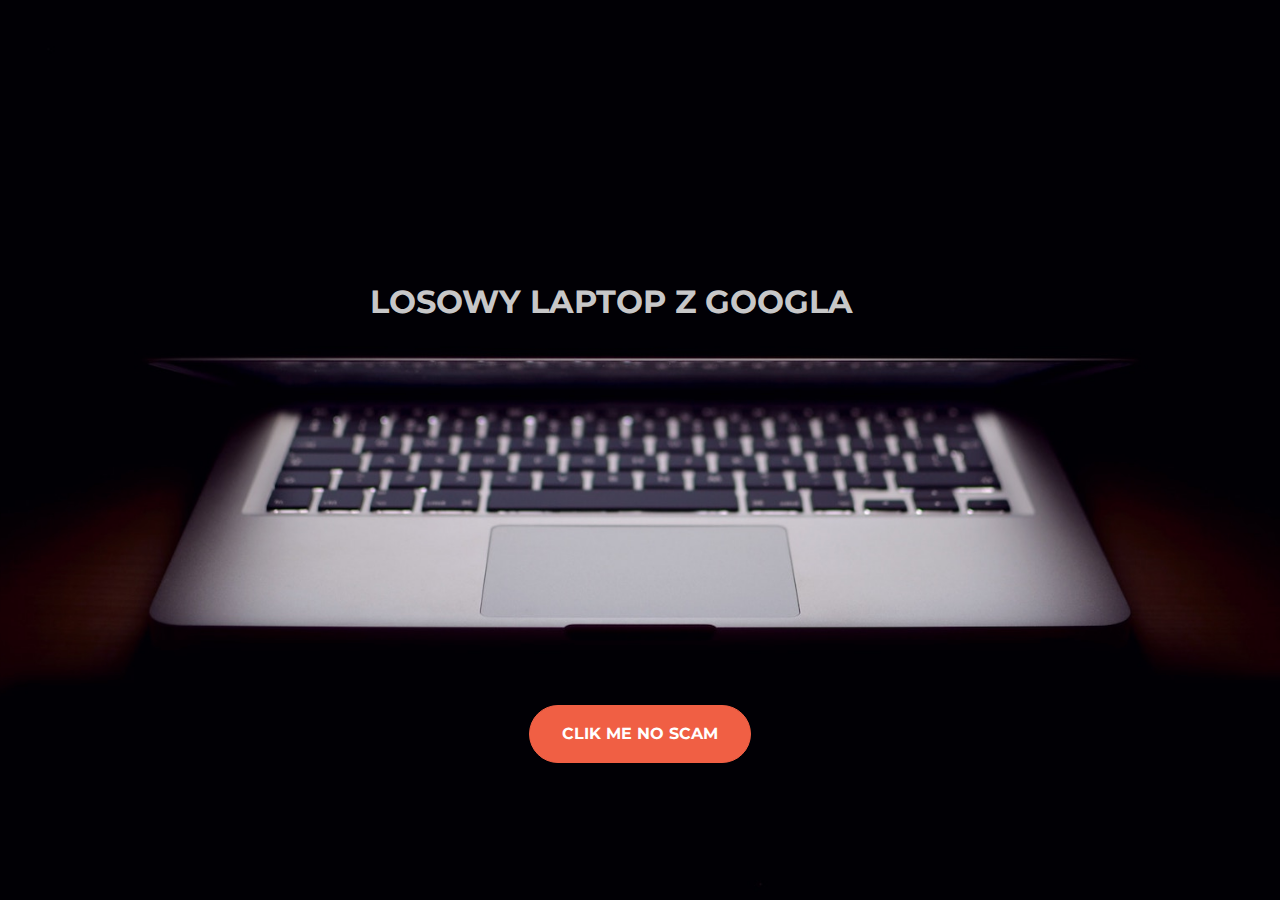
<file: index.html>
<!DOCTYPE html>
<html>
  <head>
    <title>Startup</title>

    <!-- Google Fonts -->
    <link href="https://fonts.googleapis.com/css?family=Montserrat" rel="stylesheet">


    <!-- Bootstrap -->
    <link rel="stylesheet" href="https://stackpath.bootstrapcdn.com/bootstrap/4.3.1/css/bootstrap.min.css" integrity="sha384-ggOyR0iXCbMQv3Xipma34MD+dH/1fQ784/j6cY/iJTQUOhcWr7x9JvoRxT2MZw1T" crossorigin="anonymous">
    <!-- stylesheet -->
    <link href="style.css" rel="stylesheet">

    <!-- Begin Mailchimp Signup Form -->
    <link href="//cdn-images.mailchimp.com/embedcode/classic-10_7.css" rel="stylesheet" type="text/css">
    <style type="text/css">
      #mc_embed_signup{ clear:left; font:14px Helvetica,Arial,sans-serif; }
      /* Add your own Mailchimp form style overrides in your site stylesheet or in this style block.
        We recommend moving this block and the preceding CSS link to the HEAD of your HTML file. */
    </style>
  </head>
  <body>
    <header class="startup text-center text-white d-flex">
      <div class="container my-auto">
        <div class="row">
          <div class="col-lg-12 my-auto">

           
                <div id="mc_embed_signup">
                <form action="https://gmail.us3.list-manage.com/subscribe/post?u=5d7a388788eea6a6b4f26d909&amp;id=1886fea8bc" method="post" id="mc-embedded-subscribe-form" name="mc-embedded-subscribe-form" class="validate" target="_blank" novalidate>
                    <div id="mc_embed_signup_scroll">
                </div>	<div id="mce-responses" class="clear">
                    <div class="response" id="mce-error-response" style="display:none"></div>
                    <div class="response" id="mce-success-response" style="display:none"></div>
                  </div>    <!-- real people should not fill this in and expect good things - do not remove this or risk form bot signups-->
                    <div style="position: absolute; left: -5000px;"  aria-hidden="true"><input type="text" name="b_5d7a388788eea6a6b4f26d909_1886fea8bc" tabindex="-1" value=""></div>
                    <div class="clear"><input type="submit" class="btn btn-primary btn-xl" value="clik me no scam" name="subscribe" id="mc-embedded-subscribe" class="button"></div>
                    </div>
                </form>
                </div>

<!--End mc_embed_signup-->
            <h1 class="text-uppercase faded">
              <strong>losowy laptop z googla</strong>
            </h1>
            <hr>
          </div>
          <div class="col-lg-12 my-auto">
          </div>
        </div>
      </div>
    </header>

  </body>

</html>
</file>
<file: style.css>
body,
html {
  width: 100%;
  height: 100%; 
}

body {
  font-family: 'Montserrat', sans-serif;
}

hr {
  max-width: 65px;
  border-width: 3px;
  border-color: #F05F44; 
}

.faded {
  color: rgba(255, 255, 255, 0.8); 
  position: relative;
  left: 300px;
  top: -80px;
}

header.startup {
  background-position: center;
  background-image: url("header.jpg");
  background-size: cover;
  height: 100%;
}

header.startup hr {
  margin-top: 200px;
  margin-bottom: 30px; 
}

header.startup h1 {
  font-size: 2rem; 
}

.btn {
  font-weight: 700;
  text-transform: uppercase;
  border-radius: 300px;
  font-family: 'Montserrat', sans-serif;
  position: relative;
  top: 400px
}

.btn-xl {
  padding: 1rem 2rem; 
}

.btn-primary {
  background-color: #F05F44;
  border-color: #F05F44; }

.btn-primary:hover {
  background-color: #ee4b08;
  border-color: #ee4b08;
  border-width: 5px;
  cursor: pointer;
}
</file>
